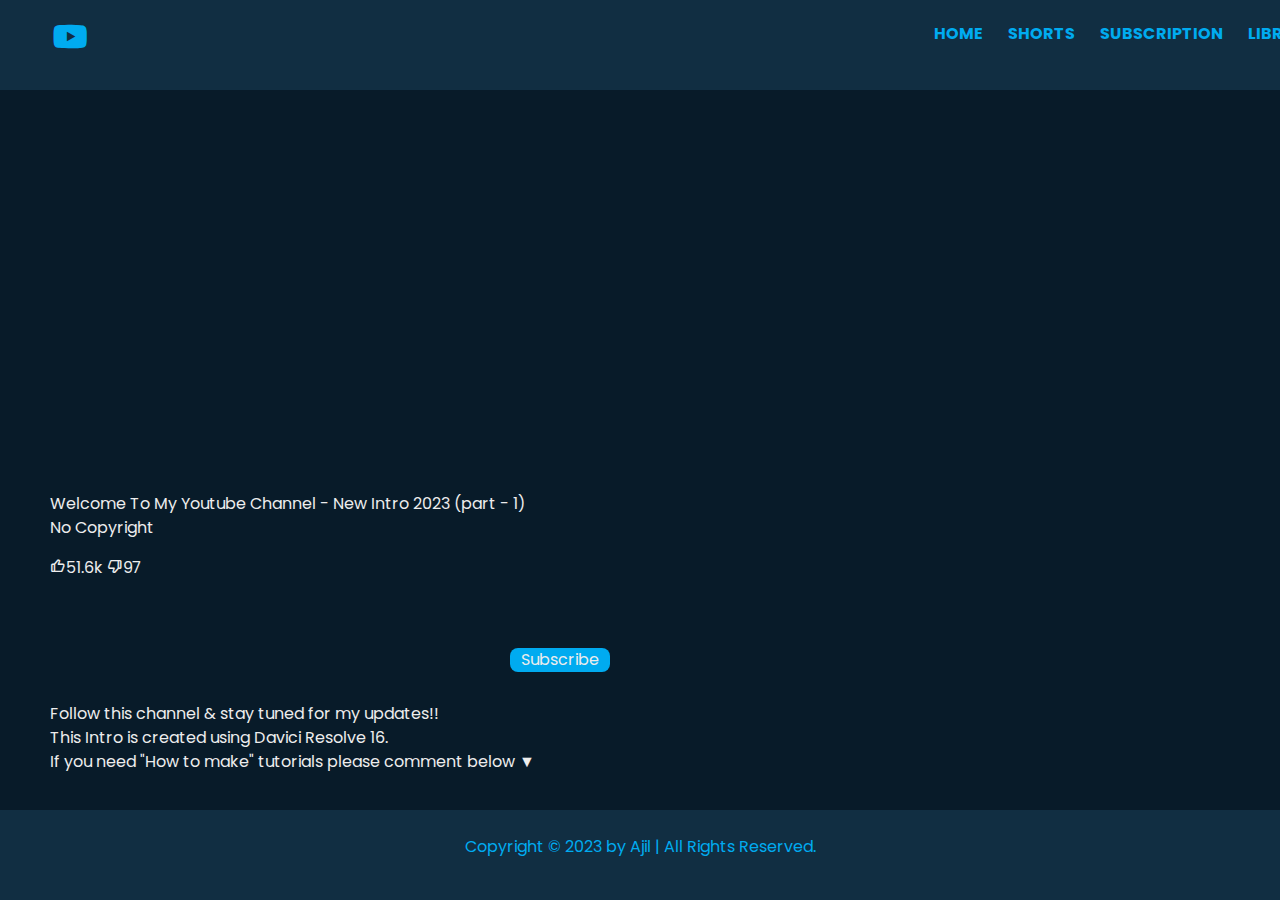
<file: index.html>
<!DOCTYPE html>
<html lang="en">
<head>
    <meta charset="UTF-8">
    <meta name="viewport" content="width=device-width, initial-scale=1.0">
    <link href="https://cdn.jsdelivr.net/npm/bootstrap@5.3.2/dist/css/bootstrap.min.css" rel="stylesheet">
    <link href='https://unpkg.com/boxicons@2.1.4/css/boxicons.min.css' rel='stylesheet'>
    <link rel="stylesheet" href="style.css">
    <title>Document</title>
</head>
<body>
    <!-- Header design -->
    <header class="class">
        <div>
            <a href="https://www.youtube.com/" class="logo" target="_blank"><i class='bx bxl-youtube'></i></a>
            <div class="nav">
                <a href="#">HOME</a>
                <a href="#">SHORTS</a>
                <a href="#">SUBSCRIPTION</a>
                <a href="#">LIBRARY</a>
            </div>
        </div>
    </header>

    <!-- Video design -->
    <div class="video">
        <iframe src="https://www.youtube.com/embed/eiCMKp5B2YA" width="560" height="350"></iframe><br>
        <p>Welcome To My Youtube Channel - New Intro 2023 (part - 1) <br> No Copyright</p>
        <p><i class='bx bx-like'></i>51.6k <i class='bx bx-dislike'></i>97</p>
    </div>


    <!-- Subscribe Button -->

    <div>
        <button>
            <a href="./form.html">Subscribe</a>
        </button>
    </div>

    <!-- YouTube content -->
    <div>
        <p class="para">
            Follow this channel & stay tuned for my updates!! <br>

This Intro is created using Davici Resolve 16. <br>

If you need "How to make" tutorials please comment below ▼
        </p>
    </div>


    <!-- Footer design -->
    <footer class="footer">
        <div class="footer-text">
            <p>Copyright &copy; 2023 by Ajil | All Rights Reserved.</p>
        </div>
    </footer>

</body>
</html>
</file>
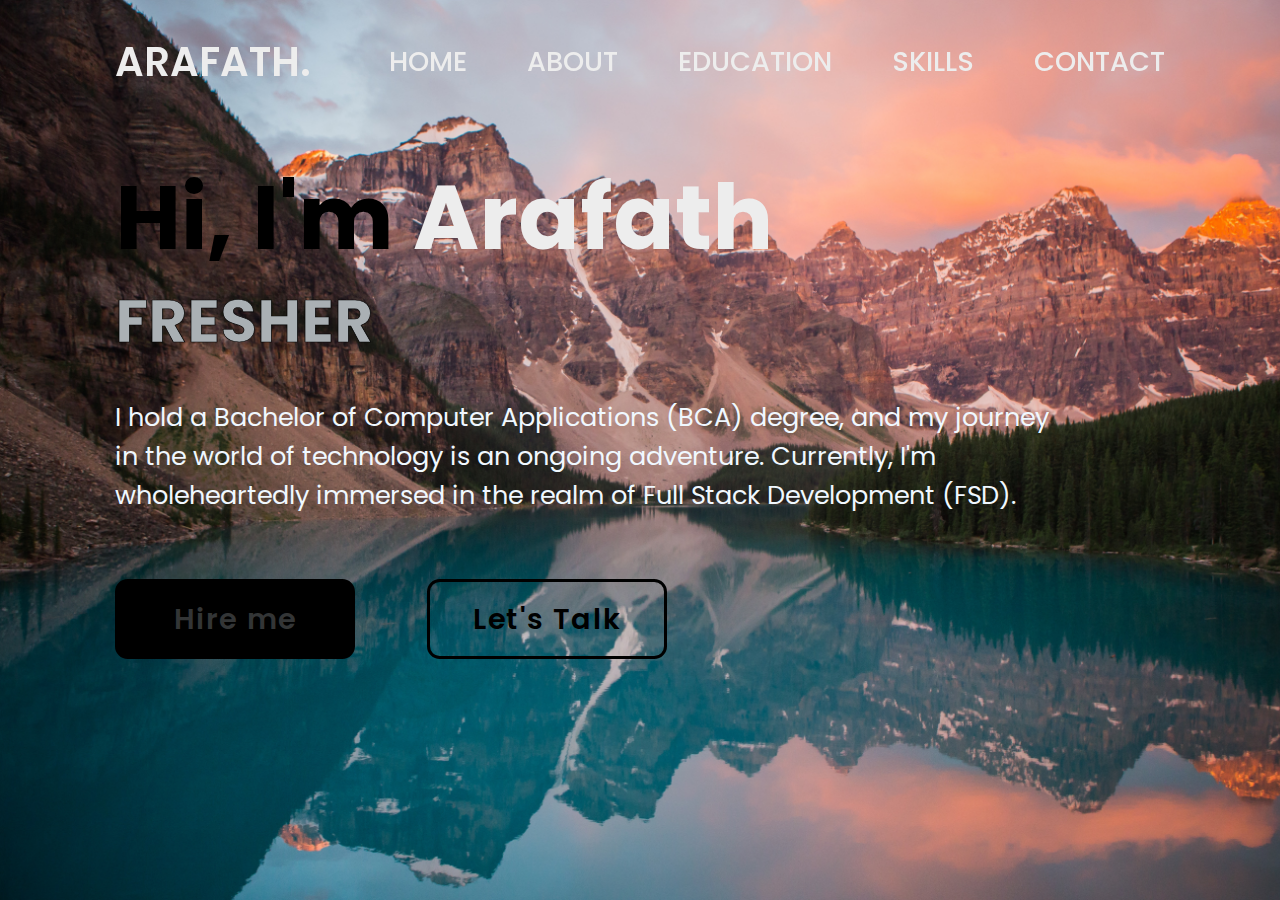
<file: Task-2/index.html>
<!DOCTYPE html>
<html lang="en">
<head>
    <meta charset="UTF-8">
    <meta name="viewport" content="width=device-width, initial-scale=1.0">
    <link href='https://unpkg.com/boxicons@2.1.4/css/boxicons.min.css' rel='stylesheet'>
    <link rel="stylesheet" href="style.css">
    <title>Document</title>
</head>
<body>
    <div class="background-image">
    <header class="header">
        <a href="#" class="logo">ARAFATH.</a>

        <div class="bx bx-menu" id="menu-icon"></div>

        <nav class="navbar">
            <a href="#home" >HOME</a>
            <a href="#about">ABOUT</a>
            <a href="#education">EDUCATION</a>
            <a href="#skills">SKILLS</a>
            <a href="#contact">CONTACT</a>
        </nav>
    </header>

    <section class="home" id="home">
        <div class="home-content">
            <h1>Hi, I'm <span>Arafath</span></h1>
            <div class="text-animate">
                <h3>FRESHER</h3>
            </div>
            <p>I hold a Bachelor of Computer Applications (BCA) degree, and my journey in the world of technology is an ongoing adventure. 
                Currently, I'm wholeheartedly immersed in the realm of Full Stack Development (FSD).</p>

            <div class="btn-box">
                <a href="#" class="btn">Hire me</a>
                <a href="#" class="btn">Let's Talk</a>
            </div>
        </div>        
    </section>
    </div>
</body>
</html>
</file>
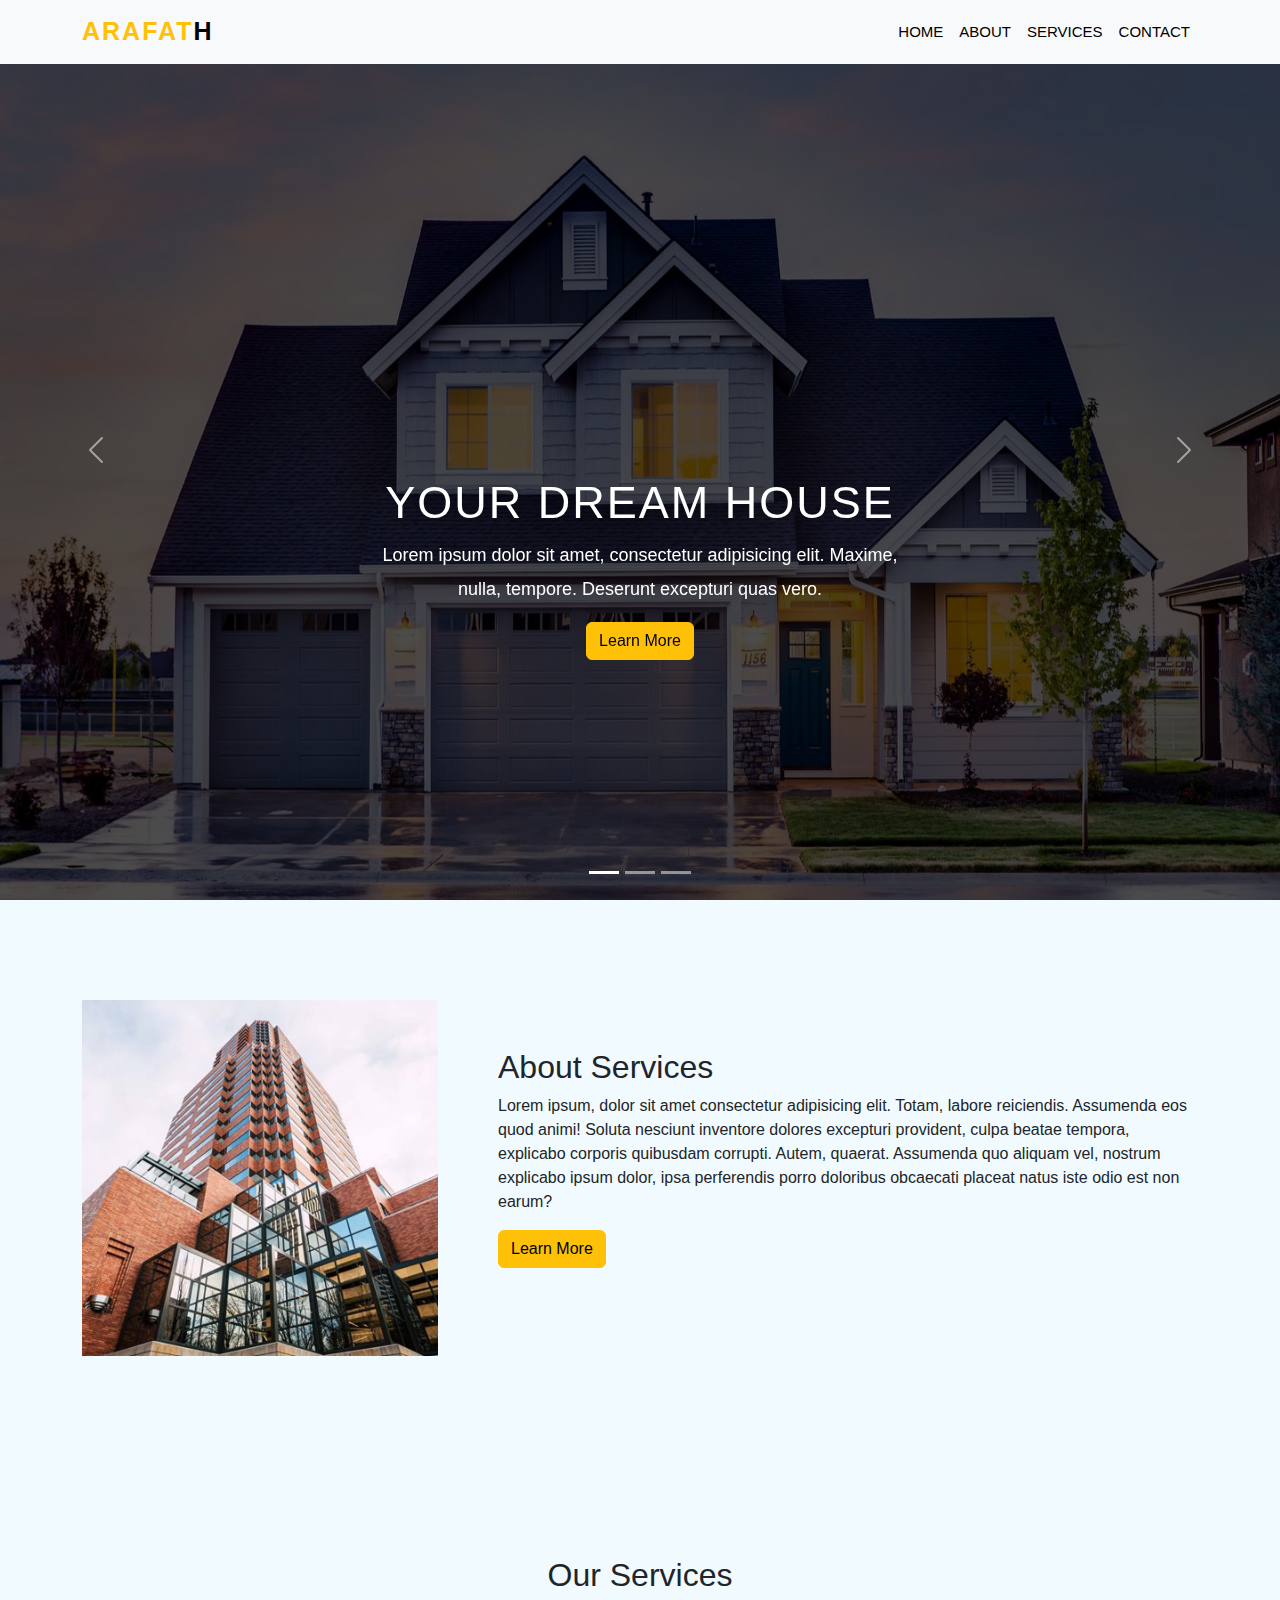
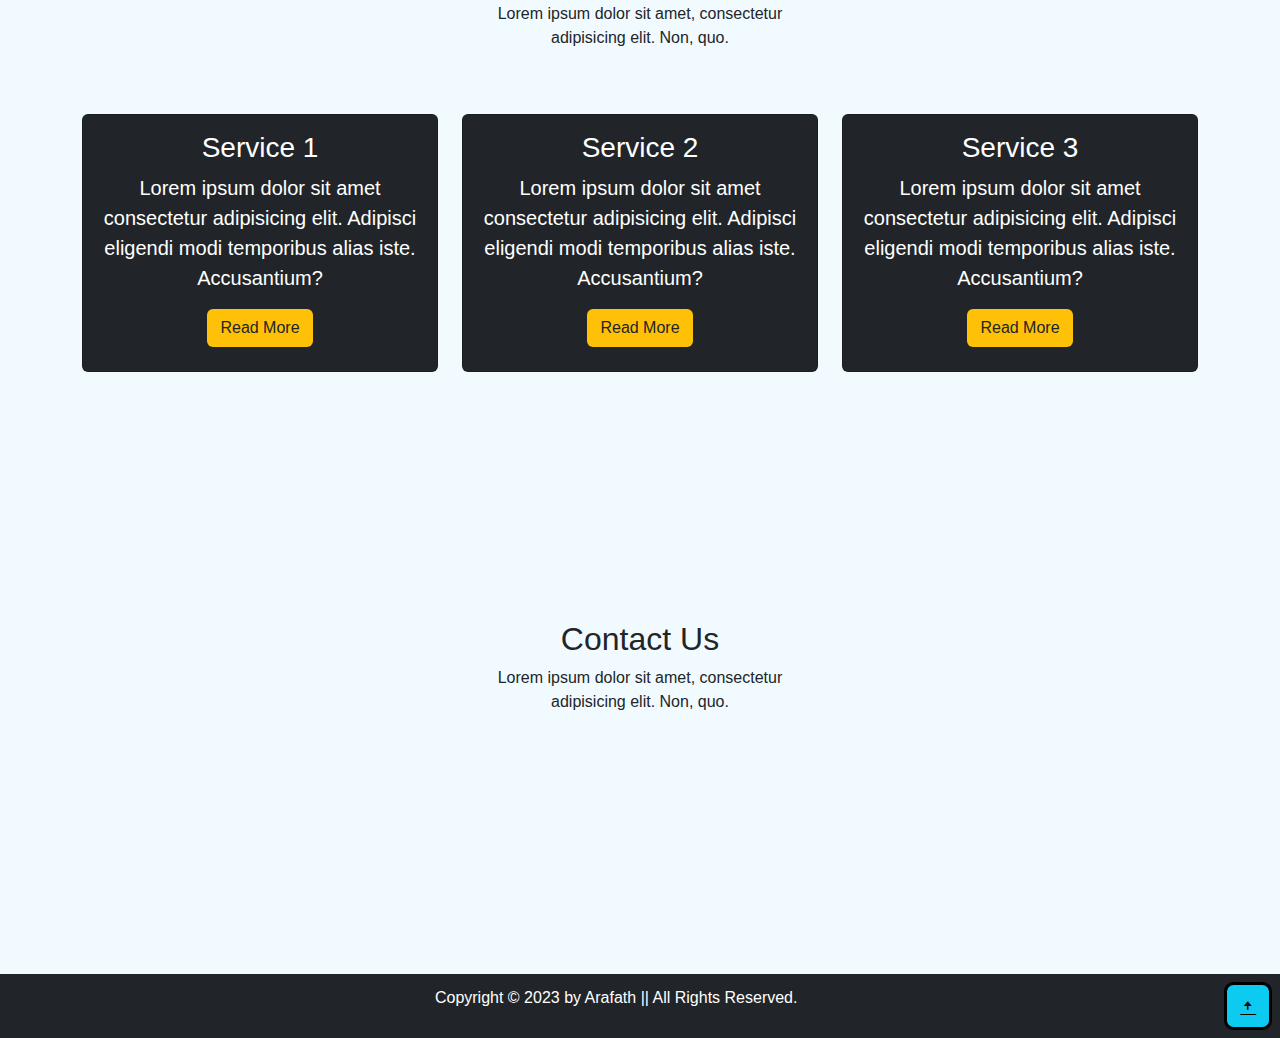
<file: Task-3/index.html>
<!DOCTYPE html>
<html lang="en">
<head>
    <meta charset="UTF-8">
    <meta name="viewport" content="width=device-width, initial-scale=1.0">
    <link href="https://cdn.jsdelivr.net/npm/bootstrap@5.3.2/dist/css/bootstrap.min.css" rel="stylesheet">
    <link href='https://unpkg.com/boxicons@2.1.4/css/boxicons.min.css' rel='stylesheet'>
	<link href="style.css" rel="stylesheet">
    <title>Document</title>
</head>
<body>

    <nav class="navbar navbar-expand-lg navbar-light bg-light fixed-top">
		<div class="container">
			<a class="navbar-brand" href="#"><span class="text-warning">ARAFAT</span>H</a> <button aria-controls="navbarSupportedContent" aria-expanded="false" aria-label="Toggle navigation" class="navbar-toggler" data-bs-target="#navbarSupportedContent" data-bs-toggle="collapse" type="button"><span class="navbar-toggler-icon"></span></button>
			<div class="collapse navbar-collapse" id="navbarSupportedContent">
				<ul class="navbar-nav ms-auto mb-2 mb-lg-0">
					<li class="nav-item">
						<a class="nav-link" href="#">Home</a>
					</li>
					<li class="nav-item">
						<a class="nav-link" href="#about">About</a>
					</li>
					<li class="nav-item">
						<a class="nav-link" href="#services">Services</a>
					</li>
					<li class="nav-item">
						<a class="nav-link" href="#contact">Contact</a>
					</li>
				</ul>
			</div>
		</div>
	</nav>
	<div class="carousel slide" data-bs-ride="carousel" id="carouselExampleIndicators">
		<div class="carousel-indicators">
			<button aria-label="Slide 1" class="active" data-bs-slide-to="0" data-bs-target="#carouselExampleIndicators" type="button"></button> <button aria-label="Slide 2" data-bs-slide-to="1" data-bs-target="#carouselExampleIndicators" type="button"></button> <button aria-label="Slide 3" data-bs-slide-to="2" data-bs-target="#carouselExampleIndicators" type="button"></button>
		</div>
		<div class="carousel-inner">
			<div class="carousel-item active">
				<img alt="..." class="d-block w-100" src="img/home-1.jpg" >
				<div class="carousel-caption">
					<h5>Your Dream House</h5>
					<p>Lorem ipsum dolor sit amet, consectetur adipisicing elit. Maxime, nulla, tempore. Deserunt excepturi quas vero.</p>
					<p><a class="btn btn-warning mt-3" href="#">Learn More</a></p>
				</div>
			</div>
			<div class="carousel-item">
				<img alt="..." class="d-block w-100" src="img/home-2.jpg" data-bs-slide="prev">
				<div class="carousel-caption">
					<h5>Always Dedicated</h5>
					<p>Lorem ipsum dolor sit amet, consectetur adipisicing elit. Maxime, nulla, tempore. Deserunt excepturi quas vero.</p>
					<p><a class="btn btn-warning mt-3" href="#">Learn More</a></p>
				</div>
			</div>
			<div class="carousel-item">
				<img alt="..." class="d-block w-100" src="img/home-3.jpg" data-bs-slide="next">
				<div class="carousel-caption">
					<h5>True Construction</h5>
					<p>Lorem ipsum dolor sit amet, consectetur adipisicing elit. Maxime, nulla, tempore. Deserunt excepturi quas vero.</p>
					<p><a class="btn btn-warning mt-3" href="#">Learn More</a></p>
				</div>
			</div>
		</div>
        <button class="carousel-control-prev" data-bs-slide="prev" data-bs-target="#carouselExampleIndicators" type="button">
            <span aria-hidden="true" class="carousel-control-prev-icon"></span>
            <span class="visually-hidden">Previous</span>
        </button>
        <button class="carousel-control-next" data-bs-slide="next" data-bs-target="#carouselExampleIndicators" type="button">
            <span aria-hidden="true" class="carousel-control-next-icon"></span> 
            <span class="visually-hidden">Next</span>
        </button>
	</div>

	<section class="about section-padding" id="about">
		<div class="container">
			<div class="row">
				<div class="col-lg-4 col-md-12 col-12">
					<div class="about-img"><img alt="" class="img-fluid" src="img/about.jpg"></div>
				</div>
				<div class="col-lg-8 col-md-12 col-12 ps-lg-5 mt-md-5">
					<div class="about-text">
						<h2>About Services</h2>
						<p>Lorem ipsum, dolor sit amet consectetur adipisicing elit. Totam, labore reiciendis. Assumenda eos quod animi! Soluta nesciunt inventore dolores excepturi provident, culpa beatae tempora, explicabo corporis quibusdam corrupti. Autem, quaerat. Assumenda quo aliquam vel, nostrum explicabo ipsum dolor, ipsa perferendis porro doloribus obcaecati placeat natus iste odio est non earum?</p>
                        <a class="btn btn-warning" href="#">Learn More</a>
					</div>
				</div>
			</div>
		</div>
	</section>

	<section class="services section-padding" id="services">
		<div class="container">
			<div class="row">
				<div class="col-md-12">
					<div class="section-header text-center pb-5">
						<h2>Our Services</h2>
						<p>Lorem ipsum dolor sit amet, consectetur<br>
						adipisicing elit. Non, quo.</p>
					</div>
				</div>
			</div>
			<div class="row">
				<div class="col-12 col-md-12 col-lg-4">
					<div class="card text-white text-center bg-dark pb-2">
						<div class="card-body">
							<i class="bi bi-laptop"></i>
							<h3 class="card-title">Service 1</h3>
							<p class="lead">Lorem ipsum dolor sit amet consectetur adipisicing elit. Adipisci eligendi modi temporibus alias iste. Accusantium?</p>
                            <button class="btn bg-warning text-dark">Read More</button>
						</div>
					</div>
				</div>
				<div class="col-12 col-md-12 col-lg-4">
					<div class="card text-white text-center bg-dark pb-2">
						<div class="card-body">
							<i class="bi bi-journal"></i>
							<h3 class="card-title">Service 2</h3>
							<p class="lead">Lorem ipsum dolor sit amet consectetur adipisicing elit. Adipisci eligendi modi temporibus alias iste. Accusantium?</p>
                            <button class="btn bg-warning text-dark">Read More</button>
						</div>
					</div>
				</div>
				<div class="col-12 col-md-12 col-lg-4">
					<div class="card text-white text-center bg-dark pb-2">
						<div class="card-body">
							<i class="bi bi-intersect"></i>
							<h3 class="card-title">Service 3</h3>
							<p class="lead">Lorem ipsum dolor sit amet consectetur adipisicing elit. Adipisci eligendi modi temporibus alias iste. Accusantium?</p>
                            <button class="btn bg-warning text-dark">Read More</button>
						</div>
					</div>
				</div>
			</div>
		</div>
	</section>
	
	<section class="contact section-padding" id="contact">
		<div class="container mt-5 mb-5">
			<div class="row">
				<div class="col-md-12">
					<div class="section-header text-center pb-5">
						<h2>Contact Us</h2>
						<p>Lorem ipsum dolor sit amet, consectetur<br>
						adipisicing elit. Non, quo.</p>
					</div>
				</div>
			</div>
			<div class="row m-0">
				<div class="col-md-12 p-0 pt-4 pb-4"></div>
			</div>
		</div>
	</section>
    
	<footer class="bg-dark p-2 text-center" id="footer">
		<div class="container">
			<p class="text-white">Copyright &copy; 2023 by Arafath || All Rights Reserved.</p>
		</div>
        <div>
            <div class="footer-iconTop">
                <a href="#" class="text-bg-info"><i class='bx bxs-up-arrow-alt' ></i></a>
            </div>
        </div>
	</footer>

    <script src="https://cdn.jsdelivr.net/npm/@popperjs/core@2.11.8/dist/umd/popper.min.js"></script>
    <script src="https://cdn.jsdelivr.net/npm/bootstrap@5.3.2/dist/js/bootstrap.min.js"></script>
</body>
</html>
</file>
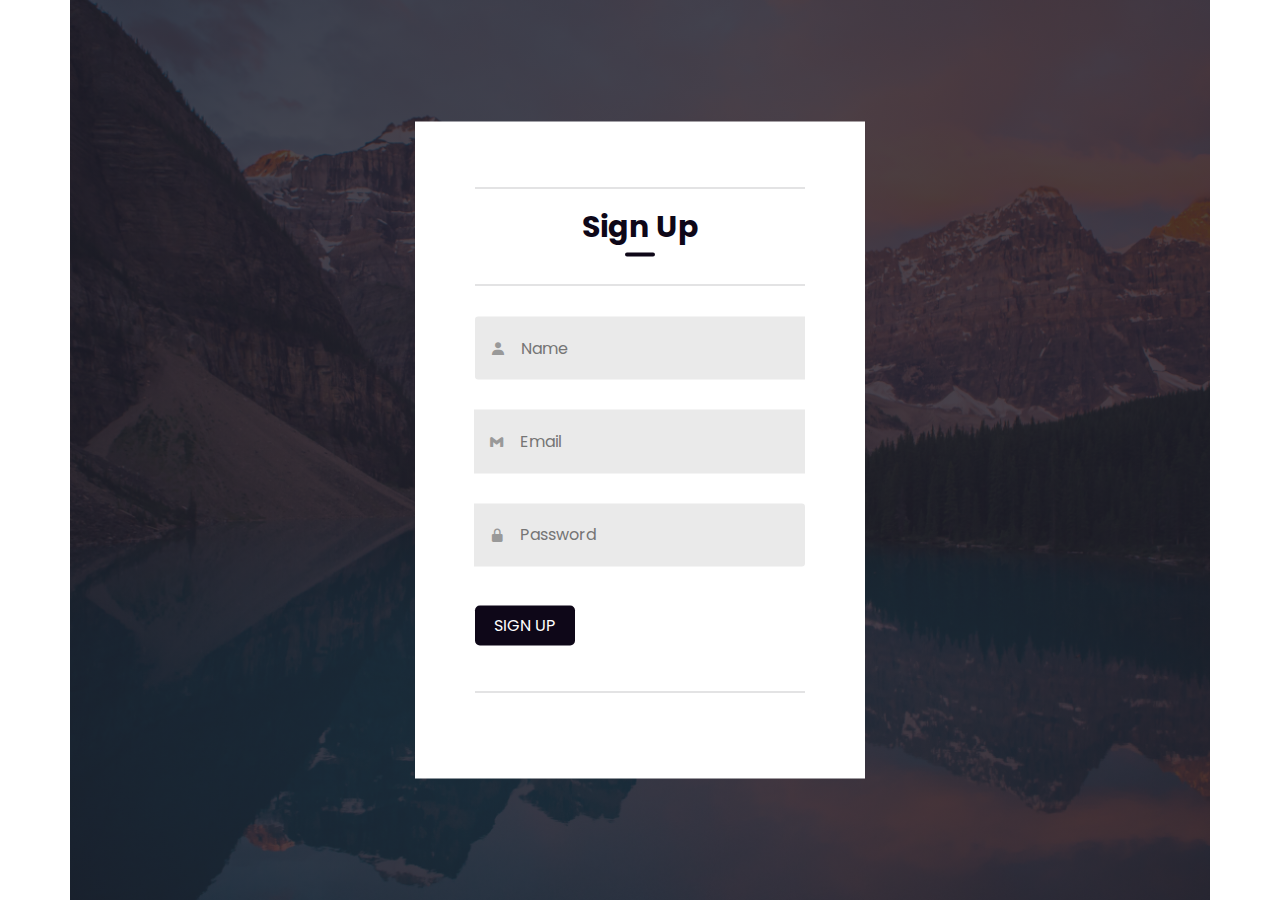
<file: Task-4/index.html>
<!DOCTYPE html>
<html lang="en">
  <head>
    <meta charset="UTF-8" />
    <meta name="viewport" content="width=device-width, initial-scale=1.0" />
    <link
      href="https://cdn.jsdelivr.net/npm/bootstrap@5.3.2/dist/css/bootstrap.min.css"
      rel="stylesheet"
    />
    <link href='https://unpkg.com/boxicons@2.1.4/css/boxicons.min.css' rel='stylesheet'>
    <link rel="stylesheet" href="style.css" />
    <title>Document</title>
  </head>
  <body>
    <div class="container">
        <div class="form-box">
            <hr>
            <h1 id="title">Sign Up</h1>
            <hr>
            <form>
                <div class="input-group">
                    <div class="input-field">
                        <i class='bx bxs-user'></i>
                        <input type="text" placeholder="Name" required>
                    </div>

                    <div class="input-field" id="emailFeild">
                        <i class='bx bxl-gmail'></i>
                        <input type="email" placeholder="Email" required>
                    </div>

                    <div class="input-field">
                        <i class='bx bxs-lock-alt'></i>
                        <input type="password" placeholder="Password" required>
                    </div>     
                </div><br>

                <div class="btn-feild">
                    <a href="/Task-4/login.html"><button type="button" id="signup">SIGN UP</button></a>
                </div>
            </form>
            <hr>
        </div>
    </div>

    <script src="https://cdn.jsdelivr.net/npm/@popperjs/core@2.11.8/dist/umd/popper.min.js"></script>
    <script src="https://cdn.jsdelivr.net/npm/bootstrap@5.3.2/dist/js/bootstrap.min.js"></script>
  </body>
</html>
</file>
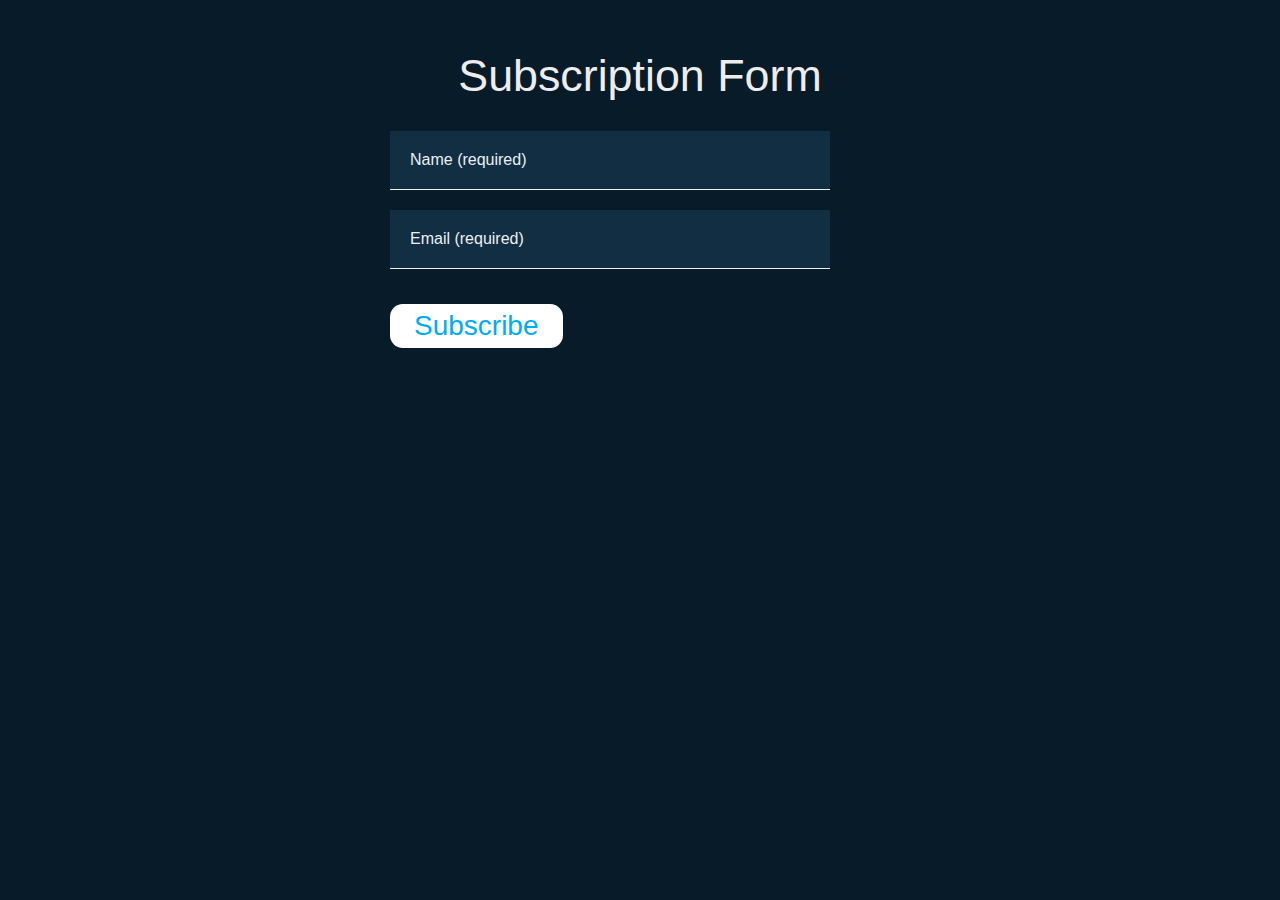
<file: form.html>
<!DOCTYPE html>
<html lang="en">
<head>
    <meta charset="UTF-8">
    <meta name="viewport" content="width=device-width, initial-scale=1.0">
    <link rel="stylesheet" href="form.css">
    <title>Document</title>
</head>
<body>
    <h1>Subscription Form</h1>
      
      <div>
        <form action="">
          <input type="text" name="name" class="formStyle" placeholder="Name (required)" required />
          <input type="email" name="email" class="formStyle" placeholder="Email (required)" required />
          <a href="#" class="formButton">Subscribe</a>
        </form>
      </div>

</body>
</html>
</file>
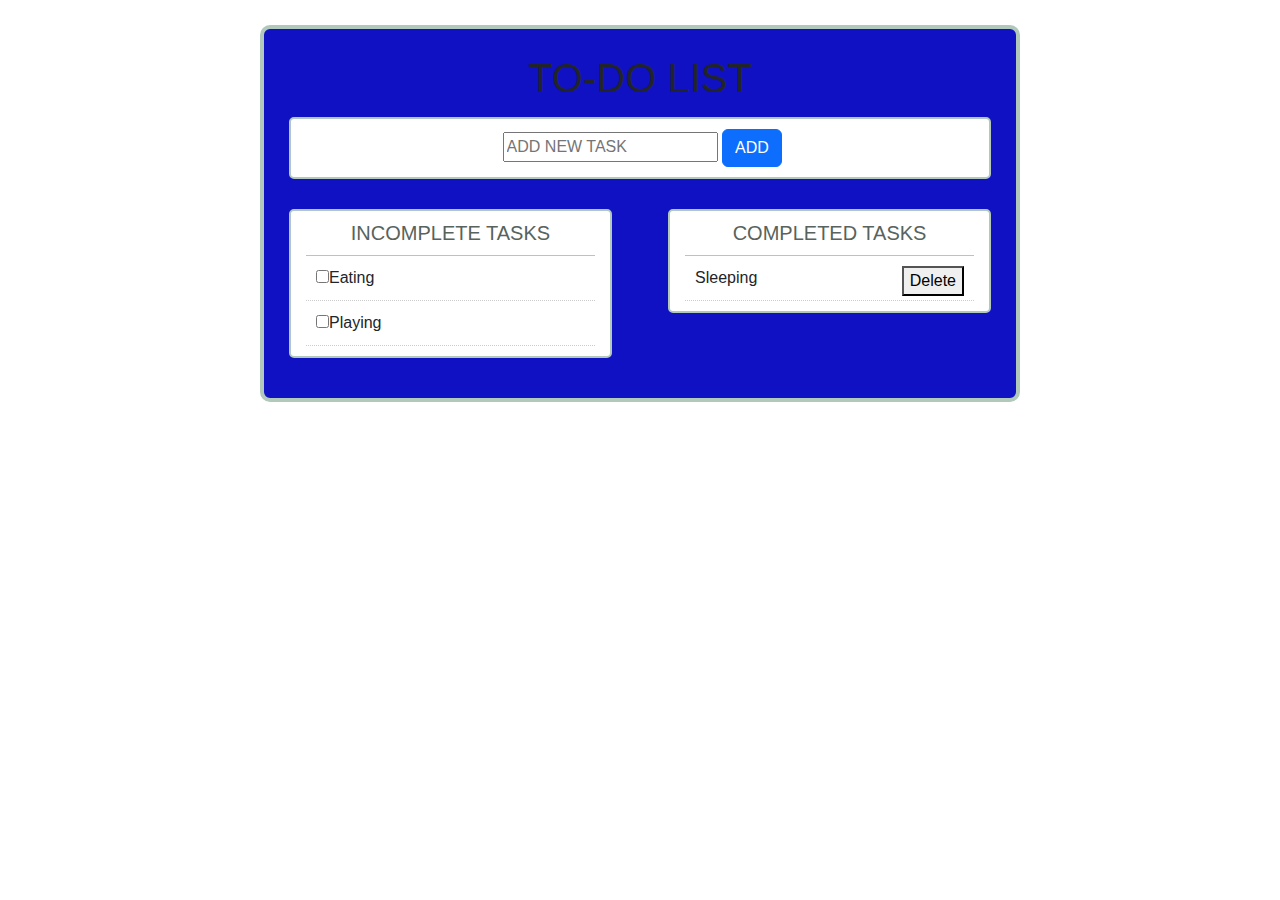
<file: Task-4/ToDo.html>
<!DOCTYPE html>
<html lang="en">
<head>
    <meta charset="UTF-8">
    <meta name="viewport" content="width=device-width, initial-scale=1.0">
    <link
      href="https://cdn.jsdelivr.net/npm/bootstrap@5.3.2/dist/css/bootstrap.min.css"
      rel="stylesheet"
    />
    <link rel="stylesheet" href="ToDo.css">
    <title>Document</title>
</head>
<body>
    <section class="container">
        <h1>To-Do  List</h1>

        <div class="new-task-container box">
        <label for="new-task"></label>
        <input type="text" id="new-task" placeholder="ADD NEW TASK">
          <button id="addTask" class="btn btn-primary">ADD</button>
        </div>

        <div class="todo-list box">
            <h2>Incomplete Tasks</h2>
            <ul>
                <li><input type="checkbox"><label>Eating</lable></li>
                <li><input type="checkbox"><label>Playing</lable></li>
            </ul>
        </div>
        
        <div class="complete-list box">
            <h2>Completed Tasks</h2>
            <ul>
                <li>Sleeping <button class="delete">Delete</button></li>
            </ul>
        </div>   
    </section>
      
      <script src="ToDo.js"></script>
</body>
</html>
</file>
<file: style.css>
@import url('https://fonts.googleapis.com/css2?family=Poppins:wght@300;400;500;600;700;800;900&display=swap');

* {
    font-family: 'poppins', sans-serif;
    margin: 0;
    padding: 0;
    box-sizing: border-box;
    text-decoration: none;
    border: none;
    outline: none;
    scroll-behavior: smooth;
}

:root {
    --bg-color: #081b29;
    --second-bg-color: #112e42;
    --text-color: #ededed;
    --main-color: #00abf0;
}

body {
    background: var(--bg-color);
    color: var(--text-color);
}

header, footer {
    background: var(--second-bg-color);
    position: absolute;
    color: var(--main-color);
    width: 100%;
}

header {
    height: 10vh;
}

.logo {
    position: absolute;
    font-size: 2.5rem;
    font-weight: bold;
    color: var(--main-color);
    margin-top: 10px;
    margin-left: 50px;
}

.nav {
    position: absolute;
    width: 100%;
}

.nav a {
    position: relative;
    left: 73%;
    top: 22px;
    color: var(--main-color);
    margin-right: 25px;
    font-weight: bold;
    text-decoration: none;
}

footer {
    height: 10vh;
    display: flex;
    justify-content: center;
    align-items: center;
    bottom: 0;
}

.video {
    position: absolute;
    top: 15%;
    left: 50px;
}

#button {
    background: var(--main-color);
    color: var(--text-color);
    width: 55px;
    border-radius: .2rem;
}

button {
    position: absolute;
    top: 72%;
    left: 510px;
    color: var(--bg-color);
    background: var(--main-color);
    width: 100px;
    border-radius: .5rem;
    
}

button a {
    text-decoration: none;
    color: var(--text-color);
}

.para {
    position: absolute;
    top: 78%;
    left: 50px;
}
</file>
<file: Task-2/style.css>
@import url('https://fonts.googleapis.com/css2?family=Poppins:wght@300;400;500;600;700;800;900&display=swap');

* {
    font-family: 'poppins', sans-serif;
    margin: 0;
    padding: 0;
    box-sizing: border-box;
    text-decoration: none;
    border: none;
    outline: none;
    scroll-behavior: smooth;
}

html {
    overflow-x: hidden;
}

:root {
    --bg-color: #333536;
    --second-bg-color: #aab0b4;
    --text-color: #ededed;
    --main-color: black;
}

.background-image {
    background-image: url(BG.jpg);
    background-size: cover;
    background-repeat: no-repeat;
    height: 100vh;
}


.header {
    position: fixed;
    top: 0;
    left: 0;
    width: 100%;
    padding: 2rem 9%;
    background-color: transparent;
    display: flex;
    justify-content: space-between;
    align-items: center;
    z-index: 100;
    transition: .3s;
}

.header.sticky {
    background: var(--bg-color);
}

.logo {
    font-size: 2.5rem;
    font-weight: 600;
    color: var(--text-color);
}

.navbar a {
    font-size: 1.7rem;
    font-weight: 500;
    color: var(--text-color);
    margin-left: 3.5rem;
    transition: .3s;
}

.navbar a:hover,
.navbar a.active {
    color: var(--main-color);
}

#menu-icon {
    font-size: 3.6rem;
    color: var(--text-color);
    cursor: pointer;
    display: none;
}

section {
    min-height: 100vh;
    padding: 10rem 9% 2rem;
}



.home-content {
    max-width: 60rem;
}

.home-content h1 {
    font-size: 5.6rem;
    font-weight: 700;
    line-height: 1.3;
}

.home-content h1 span {
    color: var(--text-color);
}

.home-content .text-animate {
    position: relative;
    width: 32.8rem;
}

.home-content .text-animate {
    font-size: 3.2rem;
    font-weight: 700;
    color: var(--second-bg-color);
    -webkit-text-stroke: .7px var(--main-color);
}

.home-content p {
    font-size: 1.6rem;
    margin: 2rem 0 4rem;
    color: aliceblue;
}

.btn-box {
    position: relative;
    display: flex;
    justify-content: space-between;
    width: 34.5rem;
    height: 5rem;
}

.btn-box .btn {
    position: relative;
    display: inline-flex;
    justify-content: center;
    align-items: center;
    width: 15rem;
    height: 100%;
    background: var(--main-color);
    border: .2rem solid var(--main-color);
    border-radius: .8rem;
    font-size: 1.8rem;
    font-weight: 600;
    letter-spacing: .1rem;
    color: var(--bg-color);
    z-index: 1;
    overflow: hidden;
    transition: .5s;
}

.btn-box .btn:hover {
    color: var(--main-color);
}

.btn-box .btn:nth-child(2) {
    background: transparent;
    color: var(--main-color);
}

.btn-box .btn:nth-child(2):hover {
    color: var(--bg-color);
}

.btn-box .btn:nth-child(2)::before {
    background: var(--main-color);
}

.btn-box .btn::before {
    content: '';
    position: absolute;
    top: 0;
    left: 0;
    width: 0;
    height: 100%;
    background: var(--bg-color);
    z-index: -1;
    transition: .5s;
}

.btn-box .btn:hover:before {
    width: 100%;
}
</file>
<file: Task-3/style.css>
@import url('https://fonts.googleapis.com/css2?family=Montserrat:wght@400;500;700&display=swap');
* {
    font-family: 'poppins', sans-serif;
    margin: 0;
    padding: 0;
    box-sizing: border-box;
    text-decoration: none;
    border: none;
    outline: none;
    scroll-behavior: smooth;
}

body {
	background: #f1fbff;
}

.section-padding {
	padding: 100px 0;
}

.carousel-item {
	height: 100vh;
	min-height: 300px;
}

.carousel-caption {
	bottom: 220px;
	z-index: 2;
}

.carousel-caption h5 {
	font-size: 45px;
	text-transform: uppercase;
	letter-spacing: 2px;
	margin-top: 25px;
}

.carousel-caption p {
	width: 60%;
	margin: auto;
	font-size: 18px;
	line-height: 1.9;
}

.carousel-inner:before {
	content: '';
	position: absolute;
	width: 100%;
	height: 100%;
	top: 0;
	left: 0;
	background: rgba(0, 0, 0, 0.7);
	z-index: 1;
}

.navbar .getstarted {
	background: #106eea;
	margin-left: 30px;
	border-radius: 4px;
	font-weight: 400;
	color: #fff;
	text-decoration: none;
	padding: .5rem 1rem;
	line-height: 2.3;
}

.navbar-nav a {
	font-size: 15px;
	text-transform: uppercase;
	font-weight: 500;
}

.navbar-light .navbar-brand {
	color: #000;
	font-size: 25px;
	text-transform: uppercase;
	font-weight: bold;
	letter-spacing: 2px;
}

.navbar-light .navbar-brand:focus, .navbar-light .navbar-brand:hover {
	color: #000;
}

.navbar-light .navbar-nav .nav-link {
	color: #000;
}

.navbar-light .navbar-nav .nav-link:focus, .navbar-light .navbar-nav .nav-link:hover {
	color: #000;
}

.w-100 {
	height: 100vh;
}

.navbar-toggler {
	padding: 1px 5px;
	font-size: 18px;
	line-height: 0.3;
	background: #fff;
}

.services .card-body i {
	font-size: 50px;
}

#footer {
    display: flex;
    justify-content: space-between;
    align-items: center;
    flex-wrap: wrap;
    padding: 2rem 9%;
}

.footer-iconTop a {
    position: relative;
    display: inline-flex;
    justify-content: center;
    align-items: center;
    padding: .8rem;
    background: white;
    border: .2rem solid black;
    border-radius: .6rem;
}

@media only screen and (min-width: 768px) and (max-width: 991px) {
	.carousel-caption {
		bottom: 370px;
	}
	.carousel-caption p {
		width: 100%;
	}
	.card {
		margin-bottom: 30px;
	}
	.img-area img {
		width: 100%;
	}
}
@media only screen and (max-width: 767px) {
	.navbar-nav {
		text-align: center;
	}
	.carousel-caption {
		bottom: 125px;
	}
	.carousel-caption h5 {
		font-size: 17px;
	}
	.carousel-caption a {
		padding: 10px 15px;
		font-size: 15px;
	}
	.carousel-caption p {
		width: 100%;
		line-height: 1.6;
		font-size: 12px;
	}
	.about-text {
		padding-top: 50px;
	}
}
</file>
<file: Task-4/style.css>
@import url('https://fonts.googleapis.com/css2?family=Poppins:wght@300;400;500;600;700;800;900&display=swap');

* {
    font-family: 'poppins', sans-serif;
    margin: 0;
    padding: 0;
    box-sizing: border-box;
    text-decoration: none;
    border: none;
    outline: none;
    scroll-behavior: smooth;
}

.container {
    width: 100%;
    height: 100vh;
    background-image: linear-gradient(rgba(31, 31, 44, 0.8), rgba(31, 31, 44, 0.8)), url(Image/BG.jpg);
    background-position: center;
    background-size: cover;
    position: relative;
}

.form-box {
    width: 90%;
    max-width: 450px;
    position: absolute;
    top: 50%;
    left: 50%;
    transform: translate(-50%, -50%);
    background: #fff;
    padding: 50px 60px 70px;
    text-align: center;
}

.form-box h1 {
    font-size: 30px;
    font-weight: 700;
    margin-top: 20px;
    margin-bottom: 40px;
    color: rgb(14, 7, 24);
    position: relative;
}

.form-box h1::after {
    content: '';
    width: 30px;
    height: 4px;
    border-radius: .2rem;
    background-color: rgb(14, 7, 24);
    position: absolute;
    bottom: -12px;
    left: 50%;
    transform: translateX(-50%);
}

.input-field {
    background-color: #eaeaea;
    margin: 15px 0;
    border-radius: .2rem;
    display: flex;
    align-items: center;
    max-height: 65px;
    transition: max-height 0.5s;
    overflow: hidden;
}

input {
    width: 100%;
    background: transparent;
    padding: 18px 15px;
    border: none;
    outline: none;
}

.input-field i {
    margin-left: 15px;
    color: #999;
}

.btn-feild {
    width: 100%;
    display: flex;
    justify-content: space-between;
}

.btn-feild a button {
    flex-basis: 48%;
    background: rgb(14, 7, 24);
    color: #fff;
    width: 100px;
    height: 40px;
    margin-bottom: 30px;
    border-radius: .3rem;
    cursor: pointer;
    transition: background 1s;
}

.input-group {
    height: 280px;
}

/* .btn-feild button.disable {
    background: #eaeaea;
    color: #555;
} */
</file>
<file: form.css>
:root {
    --bg-color: #081b29;
    --second-bg-color: #112e42;
    --text-color: #ededed;
    --main-color: #00abf0;
}

body {
    background-color: var(--bg-color);
    font-family: source-sans-pro, sans-serif;
  }
  
  h1 {
    margin-left: auto;
    margin-top: 50px;
    text-align: center;
    font-weight: 100;
    font-size: 2.8em;
    color: var(--text-color);
  }
  
  div {
    width: 500px;
    margin: auto;
  }
  
  .formStyle { 
    background-color: var(--second-bg-color);
    padding: 20px; 
    width: 400px; 
    margin-bottom: 20px; 
    border-bottom-width: 1px; 
    border-bottom-style: solid; 
    border-bottom-color: #ecf0f1; 
    border-top-style: none; 
    border-right-style: none; 
    border-left-style: none; 
    font-size: 1em;
    font-weight: 100;
    color: #ffffff;
  }
  
  .formButton {
    background-color:#ffffff;
    display:inline-block;
    color:var(--main-color);
    font-size:28px;
    font-weight: 500;
    padding:6px 24px;
    margin-top: 15px;
    margin-right: 60px;
    text-decoration:none;
    border-radius: .8rem;
  }
  
  .formButton:hover {
    background-color: var(--main-color);
    color:var(--text-color);
  }
  
  .formButton:active {
    position:relative;
    top:3px;
  }
  
  input:focus {
    outline: none;
  }
  
  
  ::-webkit-input-placeholder {
     color: #ecf0f1;
  }
  
  :-moz-placeholder { 
     color: #ecf0f1;  
  }
  
  ::-moz-placeholder {  
     color: #ecf0f1;  
  }
  
  :-ms-input-placeholder {  
     color: #ecf0f1;  
  }
</file>
<file: Task-4/ToDo.css>
* {
    box-sizing: border-box;
  }
  
  .container {
    background:rgb(17, 17, 196);
    padding:25px;
    max-width:760px;
    margin:25px auto;
    overflow:hidden;
    border-radius:10px;
    border:4px solid #b1c9bb;
    font-family: sans-serif;
  }
  
  h1, h2 {
    margin:0;
    text-align:center;
    text-transform:uppercase;
   
  }
  
  h2 {
    font-size:20px;
    text-align:center;
    border-bottom:1px solid #b1c9bb;
    padding: 0 0 10px;
    color:#57635c;
      
  }
  
  .new-task-container {
    text-align:center;
  }
  
  .box {
    padding:10px 15px;
    border:2px solid #b1c9bb;
    border-radius:5px;
    background:#FFF;
    margin:15px 0;
  }
  
  
  .todo-list {
    float:left;
    width:46%;
  }
  
  .complete-list {
    float:right;
    width:46%;
  }
  
  ul {
    list-style:none;
    padding:0;
    margin:0;
  }
  
  li{
    padding:10px;
    border-bottom:1px dotted #CCC;
  }
  
  .delete {
    float:right;
  }
</file>
